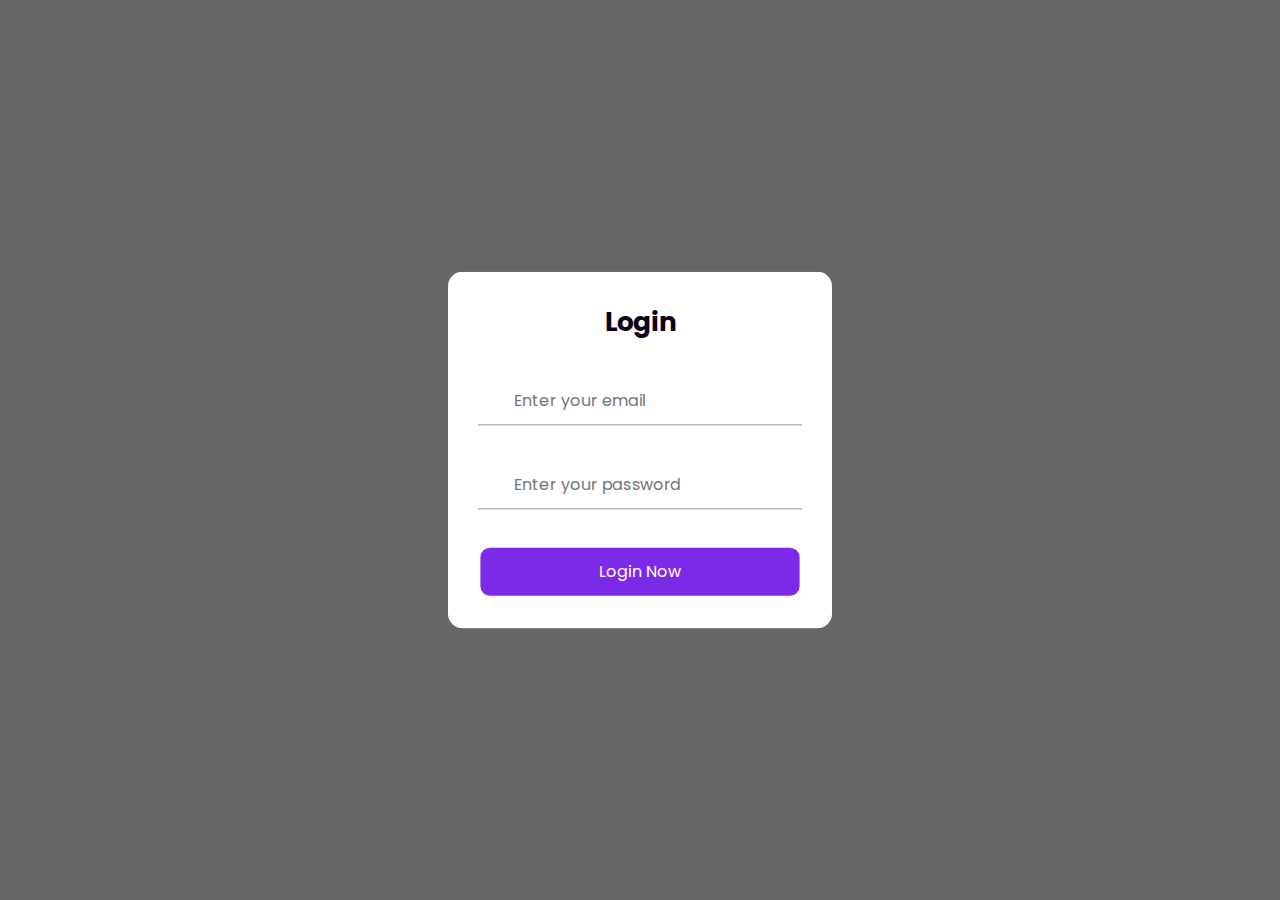
<file: index.html>
<!DOCTYPE html>
<!DOCTYPE html>
<html lang="en">
<head>
   <meta charset="UTF-8" />
   <meta http-equiv="X-UA-Compatible" content="IE=edge" />
   <meta name="viewport" content="width=device-width, initial-scale=1.0" />
   <title>Lili Land | Login</title>
   <link href="./assets/css/style.css" rel="stylesheet">
   <!-- Unicons -->
   <link rel="stylesheet" href="https://unicons.iconscout.com/release/v4.0.0/css/line.css" />
</head>
<body>
<!-- Home -->
<section class="home">
   <div class="form_container">
      <!-- Login From -->
      <div class="form login_form">
         <form action="/login" method="post" id="login-form">
            <h2>Login</h2>

            <div class="input_box">
               <input type="email" name="email" placeholder="Enter your email" required autocomplete="off"/>
            </div>
            <div class="input_box">
               <input type="password" name="password" placeholder="Enter your password" required autocomplete="off"/>
               <i class="uil uil-eye-slash pw_hide"></i>
            </div>

            <button class="button">Login Now</button>

         </form>
      </div>
   </div>
</section>

   <script src="./assets/js/script.js"></script>
</body>
</html>
</file>
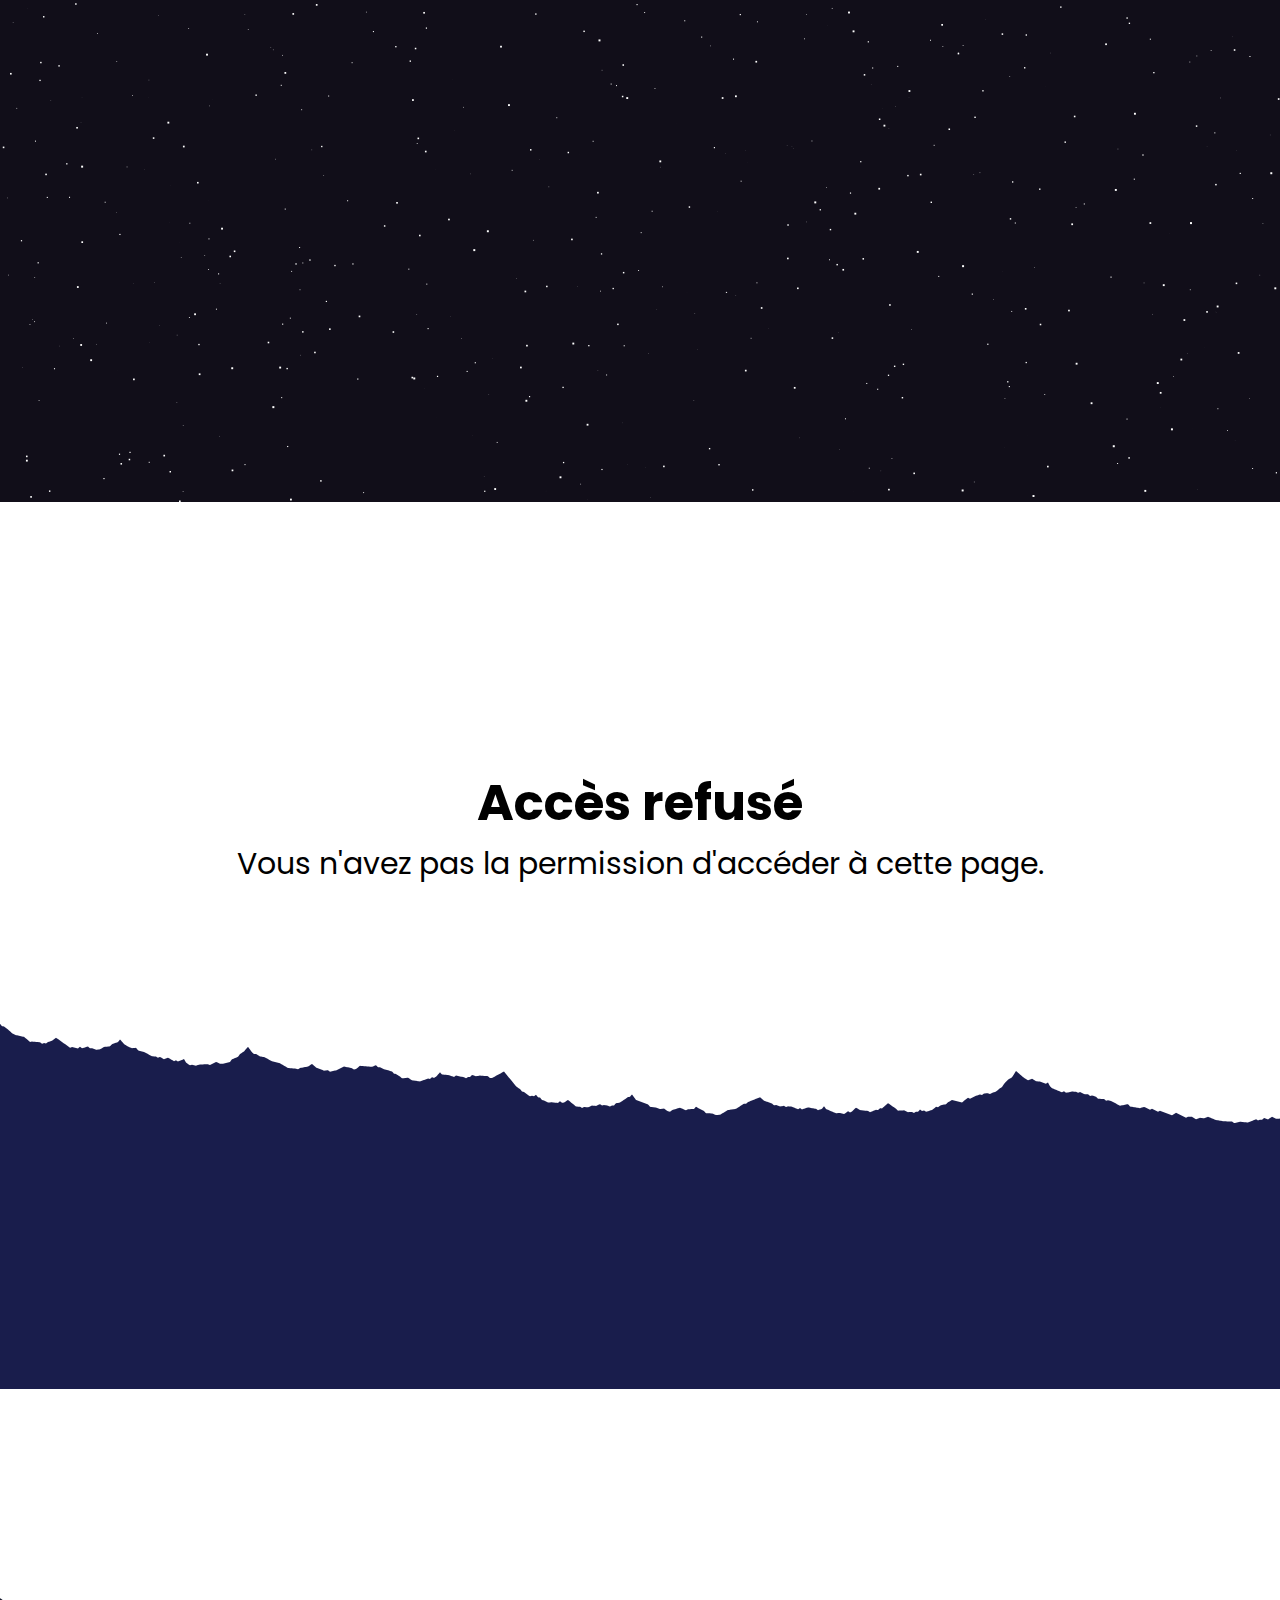
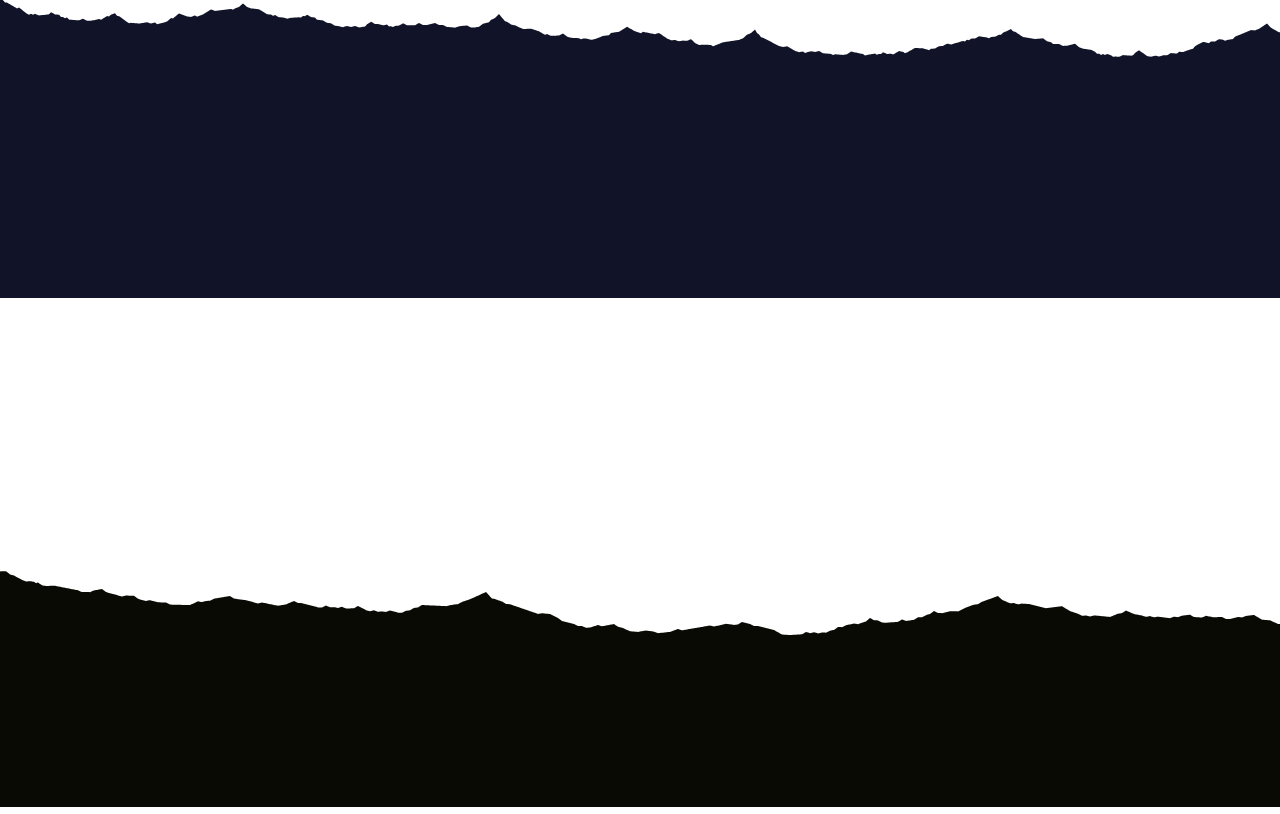
<file: access_denied.html>
<!DOCTYPE html>
<html lang="en">
   <head>
      <meta charset="UTF-8">
      <meta name="viewport" content="width=device-width, initial-scale=1.0">
      <title>Accès refusé</title>
      <link rel="stylesheet" href="./assets/css/style.css">
      <link rel="stylesheet" href="./assets/css/crudstyle.css">
      <script src="https://code.jquery.com/jquery-3.6.0.min.js"></script>
   </head>
   <body>
      <canvas id="bgCanvas"></canvas>
      <div style="vertical-align: middle;position: relative;text-align: center;margin-top: 20%;">
         <h1 style="font-size: 50px;">Accès refusé</h1>
         <p style="font-size: 30px;">Vous n'avez pas la permission d'accéder à cette page.</p>
      </div>
      <script src="assets/js/background_and_form.js"></script>
   </body>
</html>
</file>
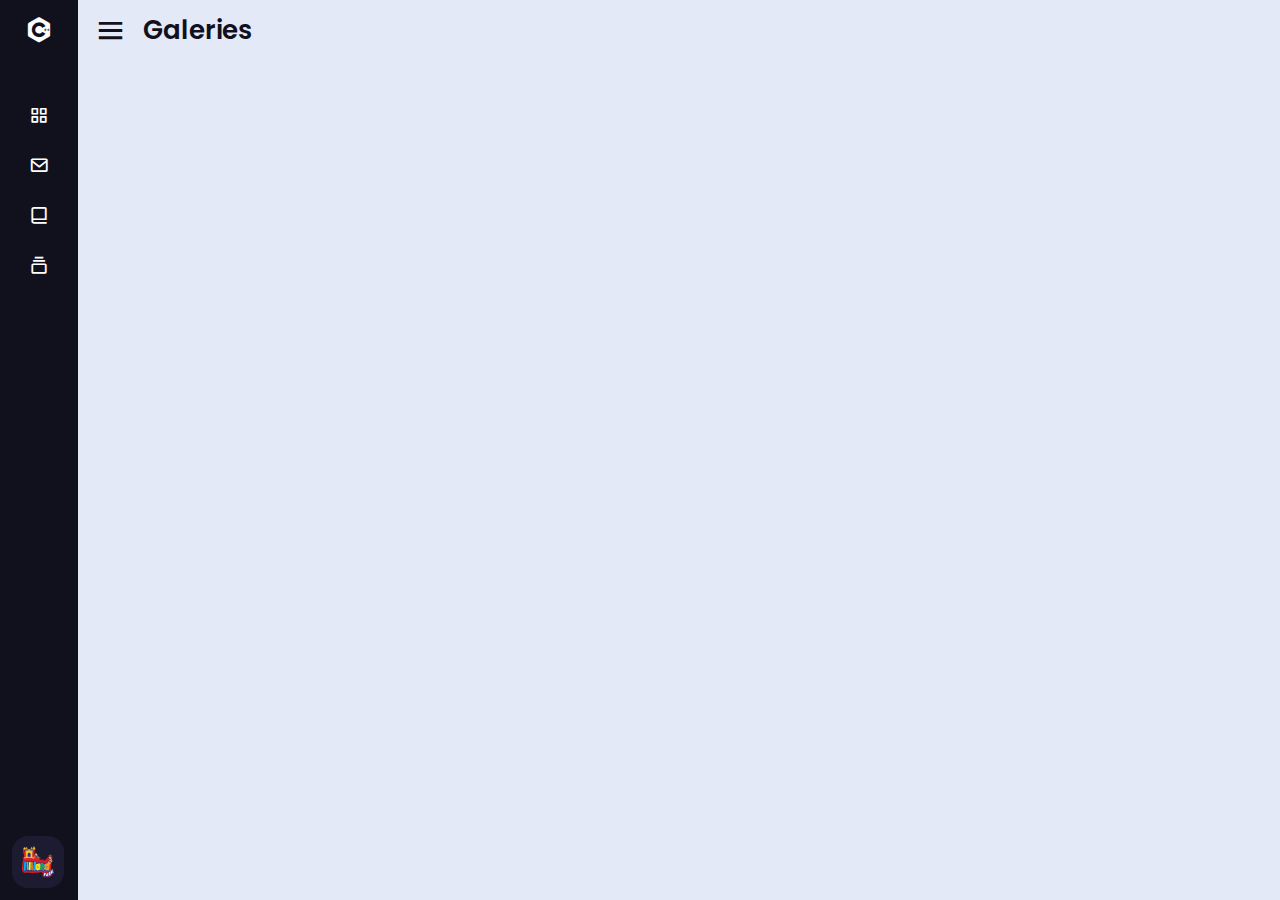
<file: galeries.html>
<html lang="en" dir="ltr">
<head>
   <meta charset="UTF-8">
   <title> Lili Land Admin | Galeries </title>
   <link rel="stylesheet" href="./assets/css/dashboard.css">
   <link rel="stylesheet" href="./assets/css/style.css">
   <script src="https://code.jquery.com/jquery-3.6.0.min.js"></script>
   <!-- Boxiocns CDN Link -->
   <link href='https://unpkg.com/boxicons@2.0.7/css/boxicons.min.css' rel='stylesheet'>
   <meta name="viewport" content="width=device-width, initial-scale=1.0">
</head>
<body>
<div class="sidebar close">
   <div class="logo-details">
      <i class='bx bxl-c-plus-plus'></i>
      <span class="logo_name">Lili Land</span>
   </div>
   <ul class="nav-links">
      <li>
         <div class="iocn-link">
            <a href="./home.html">
               <i class='bx bx-grid-alt' ></i>
               <span class="link_name">Dashboard</span>
            </a>
            <ul class="sub-menu blank">
               <li><a class="link_name" href="#">Dashboard</a></li>
            </ul>
         </div>
      </li>
      <li>
         <div class="iocn-link">
            <a href="./newsletter.html">
               <i class='bx bx-envelope' ></i>
               <span class="link_name">Newsletter</span>
            </a>
            <ul class="sub-menu blank">
               <li><a class="link_name" href="#">Newsletter</a></li>
            </ul>
         </div>
      </li>
      <li>
         <div class="iocn-link">
            <a href="posts.html">
               <i class='bx bx-book-alt' ></i>
               <span class="link_name">Posts</span>
            </a>
            <ul class="sub-menu blank">
               <li><a class="link_name" href="#">Posts</a></li>
            </ul>
         </div>
      </li>
      <li>
         <div class="iocn-link">
            <a href="./galeries.html">
               <i class='bx bx-collection' ></i>
               <span class="link_name">Galeries</span>
            </a>
            <ul class="sub-menu blank">
               <li><a class="link_name" href="#">Galeries</a></li>
            </ul>
         </div>
      </li>
      <li>
         <div class="profile-details">
            <div class="profile-content">
               <img src="/assets/img/copy_197618216.png" alt="profileImg">
            </div>
            <div class="name-job">
               <div class="profile_name">Sami Fourati</div>
               <div class="job">Lili Land</div>
            </div>
            <i class='bx bx-log-out' ><a id="logout" data-title="logout"></a></i>
         </div>
      </li>
   </ul>
</div>
<section class="home-section">
   <div class="home-content">
      <i class='bx bx-menu' ></i>
      <span class="text">Galeries</span>
   </div>
</section>
<script>
  let arrow = document.querySelectorAll(".arrow");
  for (var i = 0; i < arrow.length; i++) {
    arrow[i].addEventListener("click", (e)=>{
   let arrowParent = e.target.parentElement.parentElement;//selecting main parent of arrow
   arrowParent.classList.toggle("showMenu");
    });
  }
  let sidebar = document.querySelector(".sidebar");
  let sidebarBtn = document.querySelector(".bx-menu");
  console.log(sidebarBtn);
  sidebarBtn.addEventListener("click", ()=>{
    sidebar.classList.toggle("close");
  });
  </script>
</body>
</html>
<!--<!DOCTYPE html>-->
<!--<html lang="en">-->
<!--   <head>-->
<!--      <meta charset="UTF-8">-->
<!--      <meta http-equiv="X-UA-Compatible" content="IE=edge">-->
<!--      <meta name="viewport" content="width=device-width, initial-scale=1.0">-->
<!--      <link rel="stylesheet" href="./assets/css/dashboard.css">-->
<!--      <link rel="stylesheet" href="./assets/css/style.css">-->
<!--      <link rel="stylesheet" href="./assets/css/menustyle.css">-->
<!--      <script src="https://code.jquery.com/jquery-3.6.0.min.js"></script>-->
<!--      <title>Menu</title>-->
<!--   </head>-->
<!--   <body>-->
<!--      <canvas id="bgCanvas"></canvas>-->
<!--      <span class="bckg"></span>-->
<!--      <header class="header">-->
<!--         <br><br>-->
<!--         <h1>Dashboard</h1>-->
<!--         <nav>-->
<!--            <ul class="ul">-->
<!--               <li class="li">-->
<!--                  <a class="a" href="home.html" data-title="Profile">Profile</a>-->
<!--               </li>-->
<!--               <li class="li">-->
<!--                  <a class="a" href="posts.html" data-title="Crud">Crud</a>-->
<!--               </li>-->

<!--               <li class="li">-->
<!--                  <a class="a" href="./galeries.html" data-title="Menu">Menu</a>-->
<!--               </li>-->
<!--               <li class="li">-->
<!--                  <a class="a"  href="./newsletter.html" data-title="Newsletter">Newsletter</a>-->
<!--               </li>-->
<!--               <li class="li">-->
<!--                  <a class="a" href="#" id="logout" data-title="logout">Logout</a>-->
<!--               </li>-->
<!--            </ul>-->
<!--         </nav>-->
<!--      </header>-->
<!--      <main class="main">-->
<!--        <div class="title">-->
<!--            <h2 class="h2">Restaurant Name</h2>-->
<!--            <a class="a2" href="javascript:void(0);" id="namedisplay" method="get" action="/namedisplay"></a>             -->
<!--            <button id="cart-button">🛒 Voir le panier</button>-->
<!--        </div>-->
<!--        <div class="shopping-cart">-->
<!--            <h2>Panier</h2>-->
<!--            <div class="cart-items"></div>-->
<!--            <p>Total: <span id="total-price">0</span>DT</p>-->
<!--            <button id="checkout">Valider la commande</button>-->
<!--            <button id="close-cart">Fermer le panier</button>-->
<!--        </div>-->
<!--         <article class="larg">-->
<!--            <center>-->
<!--               <div id="add-menu-item-form" style="display:flex">-->
<!--                  <div class="form">-->
<!--                     <h1 id="error-message"></h1>-->
<!--                     <div class="tab-content">-->
<!--                        <h1>Ajouter un plat</h1>-->
<!--                     </div>-->
<!--                     <form id="addMenuItemForm">-->
<!--                        <div class="field-wrap">-->
<!--                           <label for="name">-->
<!--                           Nom du plat<span class="req">*</span>-->
<!--                           </label>-->
<!--                           <input type="text" name="name" id="name" required autocomplete="off" />-->
<!--                        </div>-->
<!--                        <div class="field-wrap">-->
<!--                           <label for="price">-->
<!--                           Prix<span class="req">*</span>-->
<!--                           </label>-->
<!--                           <input type="number" name="price" id="price" step="0.001" required autocomplete="off" />-->
<!--                        </div>-->
<!--                        <div class="field-wrap">-->
<!--                           <label for="description">-->
<!--                           Description<span class="req">*</span>-->
<!--                           </label>-->
<!--                           <input type="text" name="description" id="description" required autocomplete="off" />-->
<!--                        </div>-->
<!--                        <div class="field-wrap">-->
<!--                           <label for="image">-->
<!--                           </label>-->
<!--                           <input type="file" name="image"  id="image" required />-->
<!--                        </div>-->
<!--                        <button class="button button-block"/>Ajouter</button>-->
<!--                     </form>-->
<!--                  </div>-->
<!--               </div>-->
<!--               <div id="order-access" class="orders-container">-->
<!--                  <h2>Commandes en cours</h2>-->
<!--                  <ul class="orders-list" id="orders-in-progress">-->
<!--                      &lt;!&ndash; Les commandes en cours seront ajoutées ici via JavaScript &ndash;&gt;-->
<!--                  </ul>-->
<!--                  <h2>Commandes archivées</h2>-->
<!--                  <ul class="orders-list" id="orders-archived">-->
<!--                      &lt;!&ndash; Les commandes archivées seront ajoutées ici via JavaScript &ndash;&gt;-->
<!--                  </ul>-->
<!--              </div>-->
<!--               <section class="section bd-container" id="menu">-->
<!--                  <div class="menu__container bd-grid">-->
<!--                     <div id="menu-list">-->
<!--                        &lt;!&ndash; Les plats du menu seront affichés ici &ndash;&gt;-->
<!--                     </div>-->
<!--                     <br><br><br><br><br><br><br>-->
<!--                  </div>-->
<!--               </section>-->
<!--            </center>-->
<!--         </article>-->
<!--      </main>-->
<!--      <script src="assets/js/logout.js"></script>-->
<!--      <script src="assets/js/menu.js"></script>-->
<!--      <script src="assets/js/dashboard.js"></script>-->
<!--      <script src="assets/js/background_and_form.js"></script>-->
<!--   </body>-->
<!--</html>-->
</file>
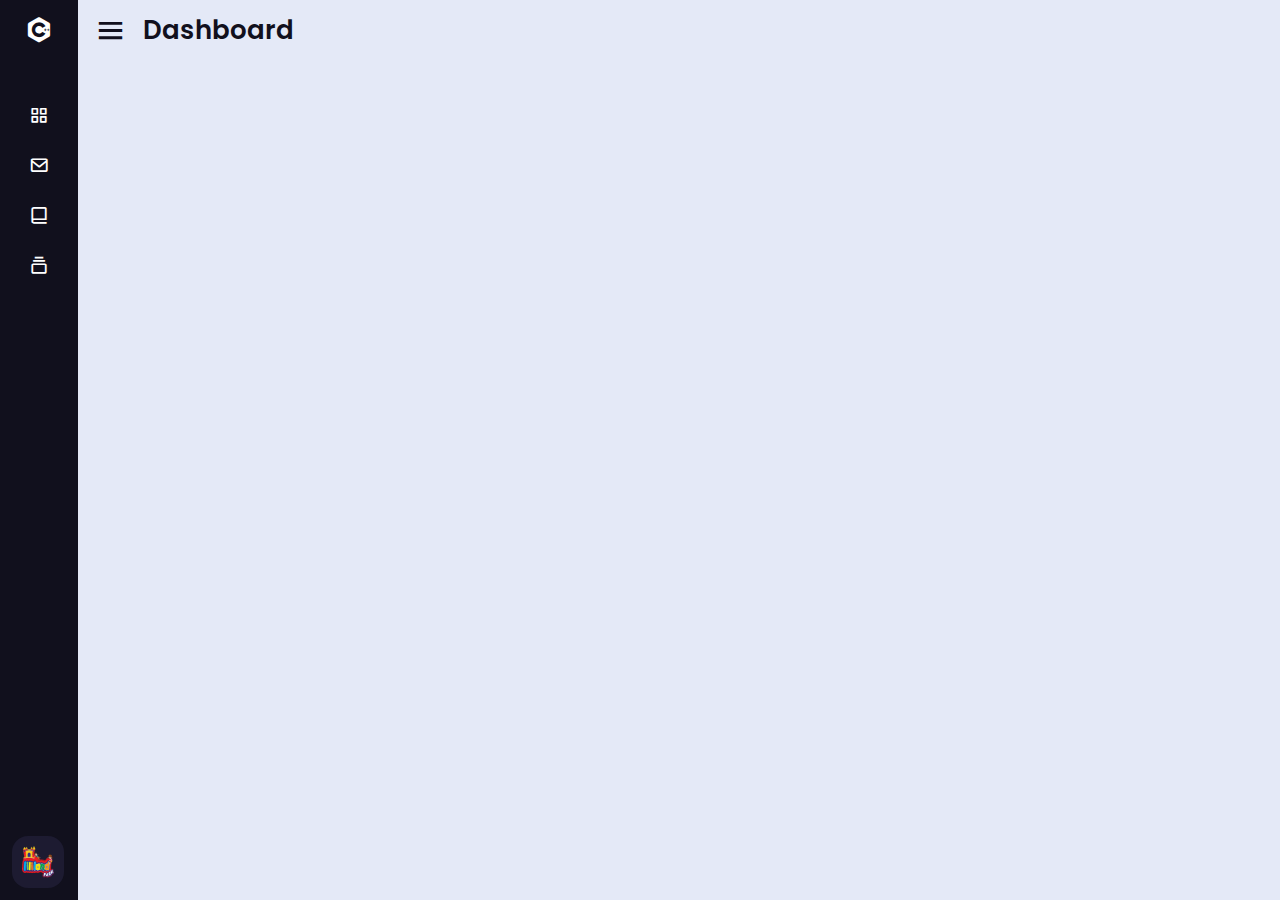
<file: home.html>
<html lang="en" dir="ltr">
<head>
    <meta charset="UTF-8">
    <title> Lili Land Admin | Home </title>
    <link rel="stylesheet" href="./assets/css/dashboard.css">
    <link rel="stylesheet" href="./assets/css/style.css">
    <script src="https://code.jquery.com/jquery-3.6.0.min.js"></script>
    <!-- Boxiocns CDN Link -->
    <link href='https://unpkg.com/boxicons@2.0.7/css/boxicons.min.css' rel='stylesheet'>
    <meta name="viewport" content="width=device-width, initial-scale=1.0">
</head>
<body>
<div class="sidebar close">
    <div class="logo-details">
        <i class='bx bxl-c-plus-plus'></i>
        <span class="logo_name">Lili Land</span>
    </div>
    <ul class="nav-links">
        <li>
            <div class="iocn-link">
                <a href="./home.html">
                    <i class='bx bx-grid-alt' ></i>
                    <span class="link_name">Dashboard</span>
                </a>
                <ul class="sub-menu blank">
                    <li><a class="link_name" href="#">Dashboard</a></li>
                </ul>
            </div>
        </li>
        <li>
            <div class="iocn-link">
                <a href="./newsletter.html">
                    <i class='bx bx-envelope' ></i>
                    <span class="link_name">Newsletter</span>
                </a>
                <ul class="sub-menu blank">
                    <li><a class="link_name" href="#">Newsletter</a></li>
                </ul>
            </div>
        </li>
        <li>
            <div class="iocn-link">
                <a href="posts.html">
                    <i class='bx bx-book-alt' ></i>
                    <span class="link_name">Posts</span>
                </a>
                <ul class="sub-menu blank">
                    <li><a class="link_name" href="#">Posts</a></li>
                </ul>
            </div>
        </li>
        <li>
            <div class="iocn-link">
                <a href="./galeries.html">
                    <i class='bx bx-collection' ></i>
                    <span class="link_name">Galeries</span>
                </a>
                <ul class="sub-menu blank">
                    <li><a class="link_name" href="#">Galeries</a></li>
                </ul>
            </div>
        </li>
        <li>
            <div class="profile-details">
                <div class="profile-content">
                    <img src="/assets/img/copy_197618216.png" alt="profileImg">
                </div>
                <div class="name-job">
                    <div class="profile_name">Sami Fourati</div>
                    <div class="job">Lili Land</div>
                </div>
                <i class='bx bx-log-out' ><a id="logout" data-title="logout"></a></i>
            </div>
        </li>
    </ul>
</div>
<section class="home-section">
    <div class="home-content">
        <i class='bx bx-menu' ></i>
        <span class="text">Dashboard</span>
    </div>
</section>
<script>
  let arrow = document.querySelectorAll(".arrow");
  for (var i = 0; i < arrow.length; i++) {
    arrow[i].addEventListener("click", (e)=>{
   let arrowParent = e.target.parentElement.parentElement;//selecting main parent of arrow
   arrowParent.classList.toggle("showMenu");
    });
  }
  let sidebar = document.querySelector(".sidebar");
  let sidebarBtn = document.querySelector(".bx-menu");
  console.log(sidebarBtn);
  sidebarBtn.addEventListener("click", ()=>{
    sidebar.classList.toggle("close");
  });
  </script>
</body>
</html>
<!--<!DOCTYPE html>-->
<!--<html lang="en">-->
<!--   <head>-->
<!--      <meta charset="UTF-8">-->
<!--      <meta http-equiv="X-UA-Compatible" content="IE=edge">-->
<!--      <meta name="viewport" content="width=device-width, initial-scale=1.0">-->
<!--      <link rel="stylesheet" href="./assets/css/dashboard.css">-->
<!--      <link rel="stylesheet" href="./assets/css/style.css">-->
<!--      <script src="https://code.jquery.com/jquery-3.6.0.min.js"></script>-->
<!--      <title>Profile</title>-->
<!--   </head>-->
<!--   <body>-->
<!--      <canvas id="bgCanvas"></canvas>-->
<!--      <span class="bckg"></span>-->
<!--      <header class="header">-->
<!--         <br><br>-->
<!--         <h1>Dashboard</h1>-->
<!--         <nav>-->
<!--            <ul class="ul">-->
<!--               <li class="li">-->
<!--                  <a class="a" href="./home.html" data-title="Profile">Profile</a>-->
<!--               </li>-->
<!--               <li class="li">-->
<!--                  <a class="a" href="posts.html" data-title="Crud">Crud</a>-->
<!--               </li>-->
<!--               <li class="li">-->
<!--                  <a class="a" href="galeries.html" data-title="Menu">Menu</a>-->
<!--               </li>-->
<!--               <li class="li">-->
<!--                  <a class="a" href="./newsletter.html" data-title="Newsletter">Newsletter</a>-->
<!--               </li>-->
<!--               <li class="li">-->
<!--                  <a class="a" href="#" id="logout" data-title="logout">Logout</a>-->
<!--               </li>-->
<!--            </ul>-->
<!--         </nav>-->
<!--      </header>-->
<!--      <main class="main">-->
<!--         <div class="title">-->
<!--            <h2 class="h2">Restaurant Name</h2>-->
<!--            <a class="a2" href="javascript:void(0);" id="namedisplay" method="get" action="/namedisplay"></a>-->
<!--         </div>-->
<!--         <article class="larg">-->
<!--            <div class="form">-->
<!--               <h1 id="error-message"></h1>-->
<!--               <div class="tab-content">-->
<!--                  <h1>Edit Profile</h1>-->
<!--               </div>-->
<!--               <form id="profile-form" action="/profile" method="get">-->
<!--                  <div class="top-row">-->
<!--                     <div class="field-wrap">-->
<!--                        <p>-->
<!--                           First Name<span class="req">*</span>-->
<!--                        </p>-->
<!--                        <input type="text" name="first_name" id="profile_first_name" required autocomplete="off" />-->
<!--                     </div>-->
<!--                     <div class="field-wrap">-->
<!--                        <p>-->
<!--                           Last Name<span class="req">*</span>-->
<!--                        </p>-->
<!--                        <input type="text" name="last_name" id="profile_last_name" required autocomplete="off"/>-->
<!--                     </div>-->
<!--                  </div>-->
<!--                  <div class="field-wrap">-->
<!--                     <p>-->
<!--                        Email Address<span class="req">*</span>-->
<!--                     </p>-->
<!--                     <input type="email" name="email" id="profile_email" required autocomplete="off"/>-->
<!--                  </div>-->
<!--                  <div class="field-wrap">-->
<!--                     <p>-->
<!--                        Old Password<span class="req">*</span>-->
<!--                        <button type="button" id="toggle-old-password" style="color: white;background-color: transparent;border: 0%;">Show</button>-->
<!--                     </p>-->
<!--                     <input type="password" name="old_password" id="profile_old_password" required autocomplete="off"/>-->
<!--                  </div>-->
<!--                  <div class="field-wrap">-->
<!--                     <p>-->
<!--                        New Password<span class="req">*</span>-->
<!--                        <button type="button" id="toggle-new-password" style="color: white;background-color: transparent;border: 0%;">Show</button>-->
<!--                     </p>-->
<!--                     <input type="password" name="new_password" id="profile_new_password" required autocomplete="off"/>-->
<!--                  </div>-->
<!--                  <button type="button" id="edit-profile-btn" class="button button-block">Edit Profile</button>-->
<!--                  <button type="submit" id="submit-changes-btn" class="button button-block" name="inscription_button" style="display:none">Submit Changes</button>    -->
<!--               </form>-->
<!--            </div>-->
<!--         </article>-->
<!--      </main>-->
<!--      <script src="assets/js/logout.js"></script>-->
<!--      <script src="assets/js/profile.js"></script>-->
<!--      <script src="assets/js/dashboard.js"></script>-->
<!--      <script src="assets/js/background_and_form.js"></script>-->
<!--   </body>-->
<!--</html>-->
</file>
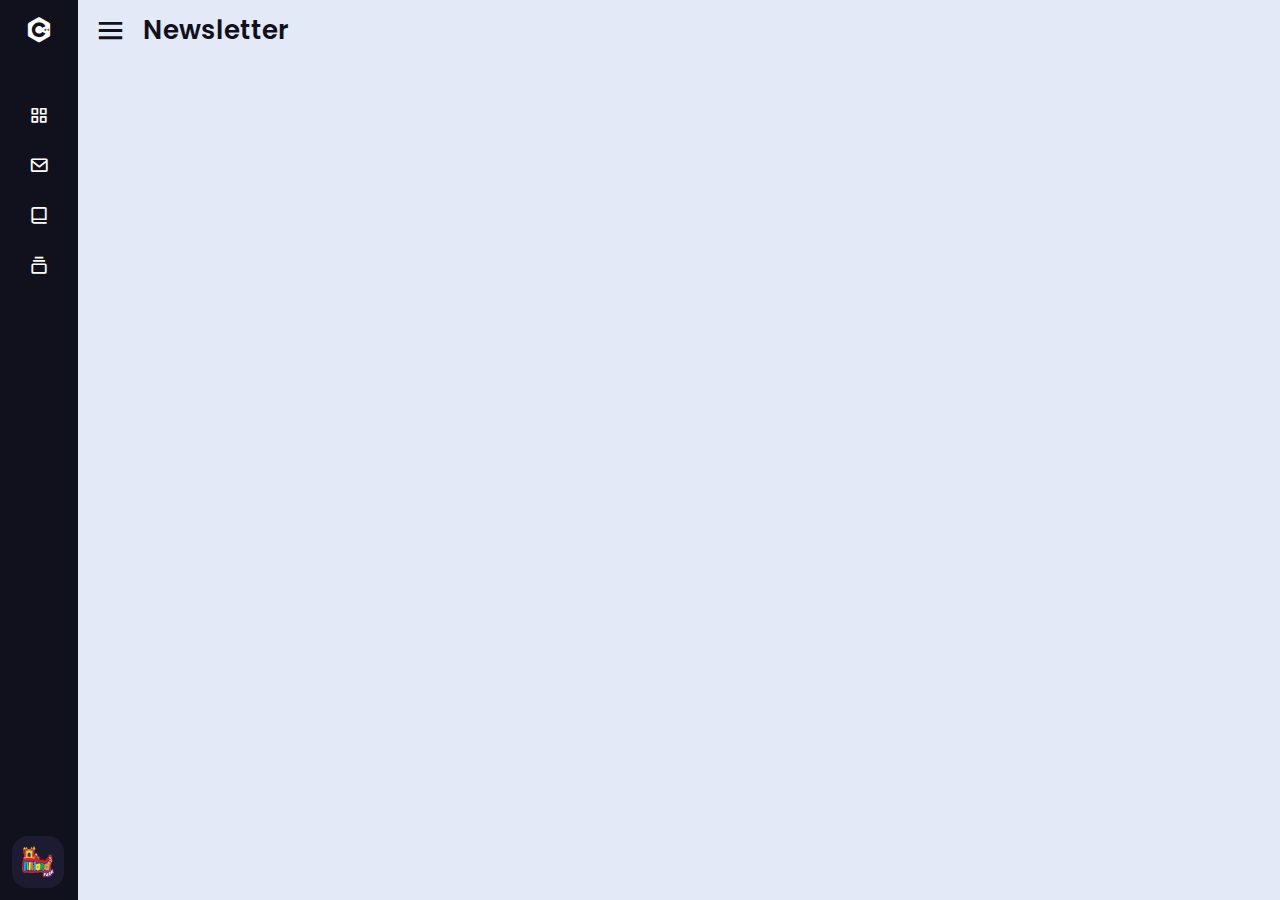
<file: newsletter.html>
<html lang="en" dir="ltr">
<head>
    <meta charset="UTF-8">
    <title> Lili Land Admin | Newsletter </title>
    <link rel="stylesheet" href="./assets/css/dashboard.css">
    <link rel="stylesheet" href="./assets/css/style.css">
    <script src="https://code.jquery.com/jquery-3.6.0.min.js"></script>
    <!-- Boxiocns CDN Link -->
    <link href='https://unpkg.com/boxicons@2.0.7/css/boxicons.min.css' rel='stylesheet'>
    <meta name="viewport" content="width=device-width, initial-scale=1.0">
</head>
<body>
<div class="sidebar close">
    <div class="logo-details">
        <i class='bx bxl-c-plus-plus'></i>
        <span class="logo_name">Lili Land</span>
    </div>
    <ul class="nav-links">
        <li>
            <div class="iocn-link">
                <a href="./home.html">
                    <i class='bx bx-grid-alt' ></i>
                    <span class="link_name">Dashboard</span>
                </a>
                <ul class="sub-menu blank">
                    <li><a class="link_name" href="#">Dashboard</a></li>
                </ul>
            </div>
        </li>
        <li>
            <div class="iocn-link">
                <a href="./newsletter.html">
                    <i class='bx bx-envelope' ></i>
                    <span class="link_name">Newsletter</span>
                </a>
                <ul class="sub-menu blank">
                    <li><a class="link_name" href="#">Newsletter</a></li>
                </ul>
            </div>
        </li>
        <li>
            <div class="iocn-link">
                <a href="posts.html">
                    <i class='bx bx-book-alt' ></i>
                    <span class="link_name">Posts</span>
                </a>
                <ul class="sub-menu blank">
                    <li><a class="link_name" href="#">Posts</a></li>
                </ul>
            </div>
        </li>
        <li>
            <div class="iocn-link">
                <a href="./galeries.html">
                    <i class='bx bx-collection' ></i>
                    <span class="link_name">Galeries</span>
                </a>
                <ul class="sub-menu blank">
                    <li><a class="link_name" href="#">Galeries</a></li>
                </ul>
            </div>
        </li>
        <li>
            <div class="profile-details">
                <div class="profile-content">
                    <img src="/assets/img/copy_197618216.png" alt="profileImg">
                </div>
                <div class="name-job">
                    <div class="profile_name">Sami Fourati</div>
                    <div class="job">Lili Land</div>
                </div>
                <i class='bx bx-log-out' ><a id="logout" data-title="logout"></a></i>
            </div>
        </li>
    </ul>
</div>
<section class="home-section">
    <div class="home-content">
        <i class='bx bx-menu' ></i>
        <span class="text">Newsletter</span>
    </div>
</section>
<script>
  let arrow = document.querySelectorAll(".arrow");
  for (var i = 0; i < arrow.length; i++) {
    arrow[i].addEventListener("click", (e)=>{
   let arrowParent = e.target.parentElement.parentElement;//selecting main parent of arrow
   arrowParent.classList.toggle("showMenu");
    });
  }
  let sidebar = document.querySelector(".sidebar");
  let sidebarBtn = document.querySelector(".bx-menu");
  console.log(sidebarBtn);
  sidebarBtn.addEventListener("click", ()=>{
    sidebar.classList.toggle("close");
  });
  </script>
</body>
</html>
<!--<!DOCTYPE html>-->
<!--<html lang="en">-->
<!--<head>-->
<!--    <meta charset="UTF-8">-->
<!--    <meta name="viewport" content="width=device-width, initial-scale=1.0">-->
<!--    <title>Newsletter</title>-->
<!--    <link rel="stylesheet" href="./assets/css/newsletter.css">-->
<!--    <link rel="stylesheet" href="./assets/css/dashboard.css">-->
<!--    <link rel="stylesheet" href="./assets/css/style.css">-->
<!--    <script src="https://code.jquery.com/jquery-3.6.0.min.js"></script>-->
<!--</head>-->
<!--<body>-->
<!--    <canvas id="bgCanvas"></canvas>-->
<!--      <span class="bckg"></span>-->
<!--      <header class="header">-->
<!--         <br><br>-->
<!--         <h1>Dashboard</h1>-->
<!--         <nav>-->
<!--            <ul class="ul">-->
<!--               <li class="li">-->
<!--                  <a class="a" href="home.html" data-title="Profile">Profile</a>-->
<!--               </li>-->
<!--               <li class="li">-->
<!--                  <a class="a" href="posts.html" data-title="Crud">Crud</a>-->
<!--               </li>-->
<!--               <li class="li">-->
<!--                  <a class="a" href="galeries.html" data-title="Menu">Menu</a>-->
<!--               </li>-->
<!--               <li class="li">-->
<!--                  <a class="a"  href="./newsletter.html" data-title="Newsletter">Newsletter</a>-->
<!--               </li>-->
<!--               <li class="li">-->
<!--                  <a class="a" href="#" id="logout" data-title="logout">Logout</a>-->
<!--               </li>-->
<!--            </ul>-->
<!--         </nav>-->
<!--      </header>-->
<!--      <main class="main">-->
<!--        <div class="title">-->
<!--            <h2 class="h2">Restaurant Name</h2>-->
<!--            <a class="a2" href="javascript:void(0);" id="namedisplay" method="get" action="/namedisplay"></a>             -->
<!--        </div>-->
<!--         <article class="larg">-->
<!--            <center>-->
<!--               <div class="form">-->
<!--                  <h1 id="error-message"></h1>-->
<!--                  <div class="tab-content">-->
<!--                     <h1>Newsletter</h1>-->
<!--                  </div>-->
<!--               <div class="field-wrap">-->
<!--                     <label for="email-title">Titre du mail</label>-->
<!--                     <input type="text" id="email-title" name="email-title" />-->
<!--               </div>-->
<!--                <div class="toolbar field-wrap">-->
<!--                    <button id="bold" class=" button-block">Gras</button>-->
<!--                    <button id="underline" class=" button-block">Souligner</button>-->
<!--                    <select id="fontsize">-->
<!--                        <option value="12">12</option>-->
<!--                        <option value="14">14</option>-->
<!--                        <option value="18">18</option>-->
<!--                        <option value="24">24</option>-->
<!--                        <option value="36">36</option>-->
<!--                    </select>-->
<!--                </div>-->
<!--                <div id="editor" class="field-wrap" contenteditable="true"></div>-->
<!--                <button id="send" class="button button-block">Envoyer la newsletter</button>-->
<!--                </div>-->
<!--            </center>-->
<!--         </article>-->
<!--      </main>-->
<!--      <script src="assets/js/logout.js"></script>-->
<!--      <script src="./assets/js/background_and_form.js"></script>-->
<!--      <script src="./assets/js/newsletter.js"></script>-->
<!--</body>-->
<!--</html>-->
</file>
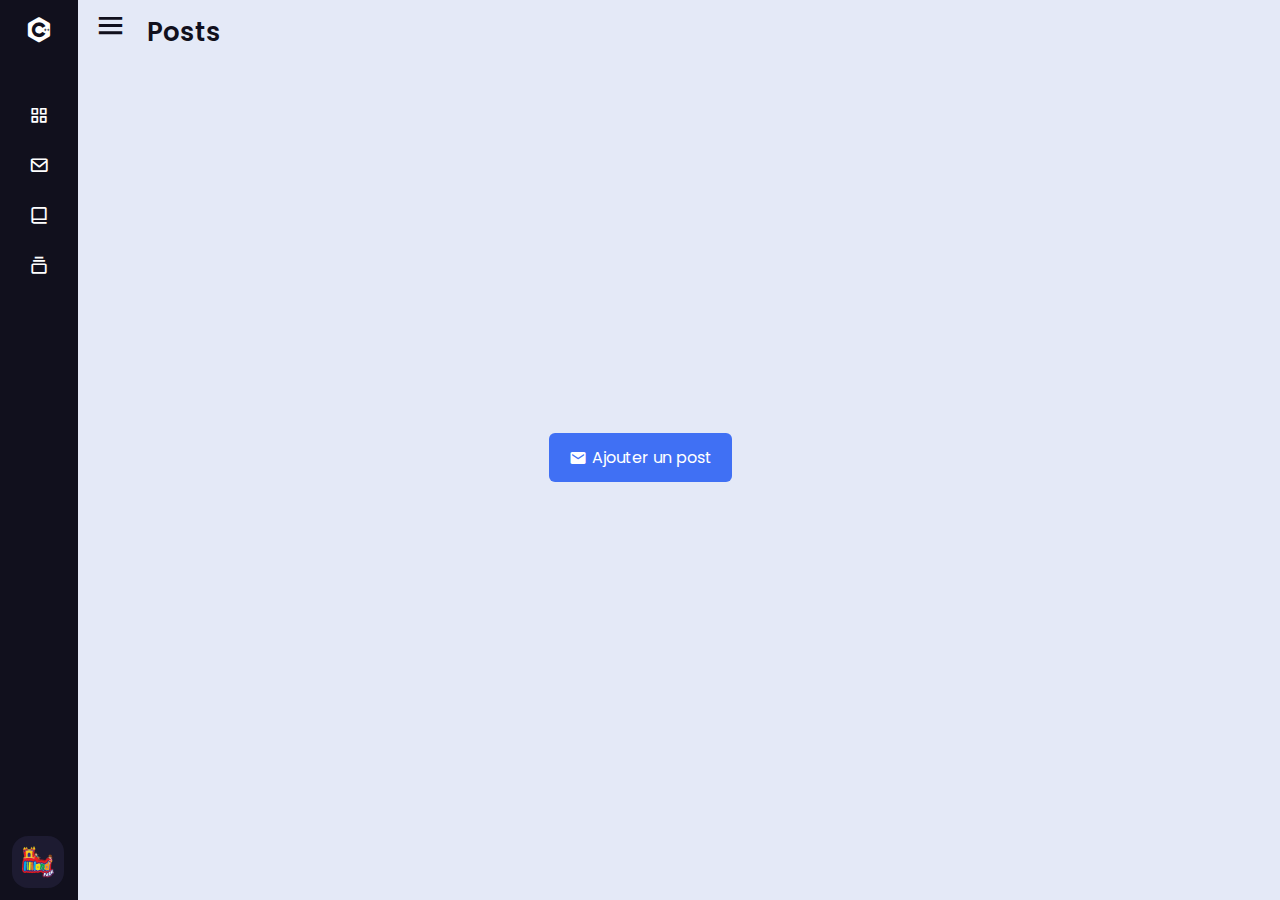
<file: posts.html>
<html lang="en" dir="ltr">
<head>
   <meta charset="UTF-8">
   <title>Lili Land Admin | Posts</title>
   <link rel="stylesheet" href="./assets/css/dashboard.css">
   <link rel="stylesheet" href="./assets/css/posts.css">
   <link rel="stylesheet" href="./assets/css/style.css">
   <script src="https://code.jquery.com/jquery-3.6.0.min.js"></script>
   <!-- Boxiocns CDN Link -->
   <link href='https://unpkg.com/boxicons@2.0.7/css/boxicons.min.css' rel='stylesheet'>
   <meta name="viewport" content="width=device-width, initial-scale=1.0">
</head>
<body>
<div class="sidebar close">
   <div class="logo-details">
      <i class='bx bxl-c-plus-plus'></i>
      <span class="logo_name">Lili Land</span>
   </div>
   <ul class="nav-links">
      <li>
         <div class="iocn-link">
            <a href="./home.html">
               <i class='bx bx-grid-alt' ></i>
               <span class="link_name">Dashboard</span>
            </a>
            <ul class="sub-menu blank">
               <li><a class="link_name" href="#">Dashboard</a></li>
            </ul>
         </div>
      </li>
      <li>
         <div class="iocn-link">
            <a href="./newsletter.html">
               <i class='bx bx-envelope' ></i>
               <span class="link_name">Newsletter</span>
            </a>
            <ul class="sub-menu blank">
               <li><a class="link_name" href="#">Newsletter</a></li>
            </ul>
         </div>
      </li>
      <li>
         <div class="iocn-link">
            <a href="posts.html">
               <i class='bx bx-book-alt' ></i>
               <span class="link_name">Posts</span>
            </a>
            <ul class="sub-menu blank">
               <li><a class="link_name" href="#">Posts</a></li>
            </ul>
         </div>
      </li>
      <li>
         <div class="iocn-link">
            <a href="./galeries.html">
               <i class='bx bx-collection' ></i>
               <span class="link_name">Galeries</span>
            </a>
            <ul class="sub-menu blank">
               <li><a class="link_name" href="#">Galeries</a></li>
            </ul>
         </div>
      </li>
      <li>
         <div class="profile-details">
            <div class="profile-content">
               <img src="/assets/img/copy_197618216.png" alt="profileImg">
            </div>
            <div class="name-job">
               <div class="profile_name">Sami Fourati</div>
               <div class="job">Lili Land</div>
            </div>
            <i class='bx bx-log-out' ><a id="logout" data-title="logout"></a></i>
         </div>
      </li>
   </ul>
</div>
<section class="home-section">
   <div class="home-content">
      <a onclick="dashboard-effect()">
         <i class='bx bx-menu'></i>
         <span class="text">Posts</span>
      </a>
      <section class="posts">
         <div class="button-post">
            <i class='bx bxs-envelope'></i>
            <button onclick="hireBtn()" >Ajouter un post</button>
         </div>
         <div class="posts-popup-outer">
            <div class="posts-popup-box">
               <i class='bx bx-x posts-close' onclick="closeSection()"></i>
               <div class="posts-profile-text">
                  <div class="text">
                     <span class="posts-name">Sami Fourati</span>
                     <span class="posts-profession">Lili Land</span>
                  </div>
               </div>
               <input type="text" placeholder="Titre">
               <textarea placeholder="Enter your message"></textarea>
               <input type="file" accept="image/*">
               <div class="posts-button">
                  <button class="posts-cancel" onclick="closeSection()">Cancel</button>
                  <button class="posts-send">Send</button>
               </div>
            </div>
         </div>
      </section>
   </div>
</section>
<!--<script src="assets/js/posts.js"></script>-->
<script src="assets/js/logout.js"></script>
<script>
  const section = document.querySelector("section.posts");
  const textArea = document.querySelector("textarea");
  let sidebar = document.querySelector(".sidebar");



  function hireBtn() {
      section.classList.add("active");
  }

  function closeSection() {
      section.classList.remove("active");
      textArea.value = "";
  }

  let arrow = document.querySelectorAll(".arrow");
  for (var i = 0; i < arrow.length; i++) {
    arrow[i].addEventListener("click", (e)=>{
   let arrowParent = e.target.parentElement.parentElement;//selecting main parent of arrow
   arrowParent.classList.toggle("showMenu");
    });
  }
  function dashboard-effect() {
       sidebar.classList.toggle("close");
  }
   //let menuIcon = document.querySelector(".home-content i.bx-menu");
   //console.log(menuIcon);
   //menuIcon.addEventListener("click", ()=>{
   //});
</script>
</body>
</html>
</file>
<file: assets/css/style.css>
/* Import Google font - Poppins */
@import url("https://fonts.googleapis.com/css2?family=Poppins:wght@200;300;400;500;600;700&display=swap");
* {
  margin: 0;
  padding: 0;
  box-sizing: border-box;
  font-family: "Poppins", sans-serif;
}
a {
  text-decoration: none;
}
.button {
  padding: 6px 24px;
  border: 2px solid #fff;
  background: transparent;
  border-radius: 6px;
  cursor: pointer;
}
.button:active {
  transform: scale(0.98);
}

/* Home */
.home {
  position: relative;
  height: 100vh;
  width: 100%;
  background-image: url("https://w.wallhaven.cc/full/zy/wallhaven-zygeko.jpg");
  background-size: cover;
  background-position: center;
  pointer-events: auto;
}
.home::before {
  content: "";
  position: absolute;
  height: 100%;
  width: 100%;
  background-color: rgba(0, 0, 0, 0.6);
  z-index: 100;
  transition: all 0.5s ease-out;
}
.home.show::before {
  opacity: 1;
  pointer-events: auto;
}
/* From */
.form_container {
  position: fixed;
  max-width: 320px;
  width: 100%;
  top: 50%;
  left: 50%;
  transform: translate(-50%, -50%) scale(1.2);
  z-index: 101;
  background: #fff;
  padding: 25px;
  border-radius: 12px;
  box-shadow: rgba(0, 0, 0, 0.1);
  transition: all 0.4s ease-out;
  pointer-events: auto;

}
.home.show .form_container {
  opacity: 1;
  pointer-events: auto;
  transform: translate(-50%, -50%) scale(1);
}

.form_container h2 {
  font-size: 22px;
  color: #0b0217;
  text-align: center;
}
.input_box {
  position: relative;
  margin-top: 30px;
  width: 100%;
  height: 40px;
}
.input_box input {
  height: 100%;
  width: 100%;
  border: none;
  outline: none;
  padding: 0 30px;
  color: #333;
  transition: all 0.2s ease;
  border-bottom: 1.5px solid #aaaaaa;
}

.input_box i {
  position: absolute;
  top: 50%;
  transform: translateY(-50%);
  font-size: 20px;
  color: #707070;
}


.form_container .button {
  background: #7d2ae8;
  color: #fff;
  margin-top: 30px;
  width: 100%;
  padding: 10px 0;
  border-radius: 10px;
}
</file>
<file: assets/css/crudstyle.css>
/* Style pour centrer le texte dans les cellules du tableau */
#userTable th,
#userTable td {
	text-align: center;
	vertical-align: middle;
}

/* Styles pour rendre le tableau responsive */
#userTable {
	width: 100%;
	max-width: 100%;
	overflow-x: auto;
	display: inline-block;
	white-space: nowrap;
}

/* Styles pour les lignes et les colonnes */
#userTable th,
#userTable td {
	border: 1px solid #ccc;
	padding: 8px 16px;
}

/* Style pour le bouton "Edit" */
button.edit {
	background-color: transparent;
	border: none;
	font-size: 36px;
	color: coral;
	cursor: pointer;
}

/* Style pour le bouton "Delete" */
button.delete {
	background-color: transparent;
	border: none;
	font-size: 36px;
	color: crimson;
	cursor: pointer;
}

/* Style pour rendre le fond du tableau transparent */
#userTable {
	background-color: transparent;
}
</file>
<file: assets/css/dashboard.css>
/* Google Fonts Import Link */
@import url('https://fonts.googleapis.com/css2?family=Poppins:wght@300;400;500;600;700&display=swap');
*{
  margin: 0;
  padding: 0;
  box-sizing: border-box;
  font-family: 'Poppins', sans-serif;
}
.sidebar{
  position: fixed;
  top: 0;
  left: 0;
  height: 100%;
  width: 260px;
  background: #11101d;
  z-index: 100;
  transition: all 0.5s ease;
}
.sidebar.close{
  width: 78px;
}
.sidebar .logo-details{
  height: 60px;
  width: 100%;
  display: flex;
  align-items: center;
}
.sidebar .logo-details i{
  font-size: 30px;
  color: #fff;
  height: 50px;
  min-width: 78px;
  text-align: center;
  line-height: 50px;
}
.sidebar .logo-details .logo_name{
  font-size: 22px;
  color: #fff;
  font-weight: 600;
  transition: 0.3s ease;
  transition-delay: 0.1s;
}
.sidebar.close .logo-details .logo_name{
  transition-delay: 0s;
  opacity: 0;
  pointer-events: none;
}
.sidebar .nav-links{
  height: 100%;
  padding: 30px 0 150px 0;
  overflow: auto;
}
.sidebar.close .nav-links{
  overflow: visible;
}
.sidebar .nav-links::-webkit-scrollbar{
  display: none;
}
.sidebar .nav-links li{
  position: relative;
  list-style: none;
  transition: all 0.4s ease;
}
.sidebar .nav-links li:hover{
  background: #1d1b31;
}
.sidebar .nav-links li .iocn-link{
  display: flex;
  align-items: center;
  justify-content: space-between;
}
.sidebar.close .nav-links li .iocn-link{
  display: block
}
.sidebar .nav-links li i{
  height: 50px;
  min-width: 78px;
  text-align: center;
  line-height: 50px;
  color: #fff;
  font-size: 20px;
  cursor: pointer;
  transition: all 0.3s ease;
}
.sidebar .nav-links li.showMenu i.arrow{
  transform: rotate(-180deg);
}
.sidebar.close .nav-links i.arrow{
  display: none;
}
.sidebar .nav-links li a{
  display: flex;
  align-items: center;
  text-decoration: none;
}
.sidebar .nav-links li a .link_name{
  font-size: 18px;
  font-weight: 400;
  color: #fff;
  transition: all 0.4s ease;
}
.sidebar.close .nav-links li a .link_name{
  opacity: 0;
  pointer-events: none;
}
.sidebar .nav-links li .sub-menu{
  padding: 6px 6px 14px 80px;
  margin-top: -10px;
  background: #1d1b31;
  display: none;
}
.sidebar .nav-links li.showMenu .sub-menu{
  display: block;
}
.sidebar .nav-links li .sub-menu a{
  color: #fff;
  font-size: 15px;
  padding: 5px 0;
  white-space: nowrap;
  opacity: 0.6;
  transition: all 0.3s ease;
}
.sidebar .nav-links li .sub-menu a:hover{
  opacity: 1;
}
.sidebar.close .nav-links li .sub-menu{
  position: absolute;
  left: 100%;
  top: -10px;
  margin-top: 0;
  padding: 10px 20px;
  border-radius: 0 6px 6px 0;
  opacity: 0;
  display: block;
  pointer-events: none;
  transition: 0s;
}
.sidebar.close .nav-links li:hover .sub-menu{
  top: 0;
  opacity: 1;
  pointer-events: auto;
  transition: all 0.4s ease;
}
.sidebar .nav-links li .sub-menu .link_name{
  display: none;
}
.sidebar.close .nav-links li .sub-menu .link_name{
  font-size: 18px;
  opacity: 1;
  display: block;
}
.sidebar .nav-links li .sub-menu.blank{
  opacity: 1;
  pointer-events: auto;
  padding: 3px 20px 6px 16px;
  opacity: 0;
  pointer-events: none;
}
.sidebar .nav-links li:hover .sub-menu.blank{
  top: 50%;
  transform: translateY(-50%);
}
.sidebar .profile-details{
  position: fixed;
  bottom: 0;
  width: 260px;
  display: flex;
  align-items: center;
  justify-content: space-between;
  background: #1d1b31;
  padding: 12px 0;
  transition: all 0.5s ease;
}
.sidebar.close .profile-details{
  background: none;
}
.sidebar.close .profile-details{
  width: 78px;
}
.sidebar .profile-details .profile-content{
  display: flex;
  align-items: center;
}
.sidebar .profile-details img{
  height: 52px;
  width: 52px;
  object-fit: cover;
  border-radius: 16px;
  margin: 0 14px 0 12px;
  background: #1d1b31;
  transition: all 0.5s ease;
}
.sidebar.close .profile-details img{
  padding: 10px;
}
.sidebar .profile-details .profile_name,
.sidebar .profile-details .job{
  color: #fff;
  font-size: 18px;
  font-weight: 500;
  white-space: nowrap;
}
.sidebar.close .profile-details i,
.sidebar.close .profile-details .profile_name,
.sidebar.close .profile-details .job{
  display: none;
}
.sidebar .profile-details .job{
  font-size: 12px;
}
.home-section{
  position: relative;
  background: #E4E9F7;
  height: 100vh;
  left: 260px;
  width: calc(100% - 260px);
  transition: all 0.5s ease;
}
.sidebar.close ~ .home-section{
  left: 78px;
  width: calc(100% - 78px);
}
.home-section .home-content{
  height: 60px;
  display: flex;
  align-items: center;
}
.home-section .home-content .bx-menu,
.home-section .home-content .text{
  color: #11101d;
  font-size: 35px;
}
.home-section .home-content .bx-menu{
  margin: 0 15px;
  cursor: pointer;
}
.home-section .home-content .text{
  font-size: 26px;
  font-weight: 600;
}
@media (max-width: 400px) {
  .sidebar.close .nav-links li .sub-menu{
    display: none;
  }
  .sidebar{
    width: 78px;
  }
  .sidebar.close{
    width: 0;
  }
  .home-section{
    left: 78px;
    width: calc(100% - 78px);
    z-index: 100;
  }
  .sidebar.close ~ .home-section{
    width: 100%;
    left: 0;
  }
}
</file>
<file: assets/css/newsletter.css>
body {
    font-family: Arial, sans-serif;
}

.toolbar {
    display: flex;
    align-items: center;
    padding: 10px;
    background-color: #f3f3f3;
    border-bottom: 1px solid #d3d3d3;
}

#editor {
    padding: 10px;
    min-height: 200px;
    border: 1px solid #d3d3d3;
    margin-bottom: 20px;
}
</file>
<file: assets/css/posts.css>
@import url('https://fonts.googleapis.com/css2?family=Poppins:wght@300;400;500;600;700&display=swap');
*{
    margin: 0;
    padding: 0;
    box-sizing: border-box;
    font-family: 'Poppins', sans-serif;
}
body{
    overflow: hidden;
}
section.posts{
    height: 100vh;
    width: 100%;
    display: flex;
    align-items: center;
    justify-content: center;
    overflow: hidden;
    position: fixed;
    top: 0;
    left: 0;
}
section.posts .profile{
    display: flex;
    flex-direction: column;
    align-items: center;
}
section.posts.active .profile{
    display: none;
}

.button-post{
    display: flex;
    align-items: center;
    background: #4070f4;
    padding: 12px 20px;
    border-radius: 6px;
    margin-top: 15px;
    transition: all 0.3s ease;
    cursor: pointer;
}
.button-post:hover{
    background: #275df1;
}
.button-post i{
    font-size: 18px;
    margin-right: 5px;
    color: #fff;
}
.button-post button{
    background: none;
    display: inline-block;
    outline: none;
    border: none;
    color: #fff;
    cursor: pointer;
    font-size: 16px;
}

/* pop up box styling */
section.posts .posts-popup-outer{
    display: flex;
    align-items: center;
    justify-content: center;
    height: 100%;
    width: 100%;
    background: rgba(0,0,0,0.3);
    position: absolute;
    opacity: 0;
    pointer-events: none;
    box-shadow: 0px 10px 15px rgba(0,0,0,0.1);
    transform: scale(1.2);
    transition: opacity 0.2s 0s ease-in-out,
    transform 0.2s 0s ease-in-out;
}
section.posts.active .posts-popup-outer{
    opacity: 1;
    pointer-events: auto;
    transform: scale(1);
}
section.posts .posts-popup-box{
    position: relative;
    background: #fff;
    border-radius: 12px;
    padding: 30px;
    max-width: 380px;
    width: 100%;
}
.posts-popup-box .posts-close{
    position: absolute;
    top: 16px;
    right: 16px;
    font-size: 24px;
    color: #b4b4b4;
    transition: all 0.2s ease;
    cursor: pointer;
}
.posts-popup-box .posts-close:hover{
    color: #333;
}
.posts-popup-box .posts-profile-text{
    display: flex;
    margin-bottom: 20px;
    align-items: center;
}
.posts-popup-box .posts-profile-text .text{
    display: flex;
    flex-direction: column;
    margin-left: 15px;
}
.posts-profile-text .text .posts-name{
    font-size: 14px;
    font-weight: 400;
}
.posts-profile-text .text .posts-profession{
    font-size: 12px;
    font-weight: 500;
    margin-top: -4px;
}
.posts-popup-box input[type="text"],
.posts-popup-box textarea{
    min-height: 40px;
    width: 100%;
    resize: none;
    outline: none;
    border: 1px solid #ddd;
    border-radius: 6px;
    font-size: 14px;
    padding: 10px 10px 10px 14px;
    font-weight: 400;
    background: #f3f3f3;
    margin-bottom: 10px;
}
.posts-popup-box .posts-button{
    display: flex;
    justify-content: flex-end;
}
.posts-popup-box .posts-button button{
    outline: none;
    border: none;
    margin-left: 10px;
    background: #6f93f6;
    padding: 6px 12px;
    border-radius: 4px;
    margin-top: 15px;
    transition: all 0.3s ease;
    cursor: pointer;
    color: #fff;
    font-size: 14px;
    transition: all 0.3s ease;
}
.posts-button button.posts-cancel{
    background: #f082ac;
}
.posts-button button.posts-cancel:hover{
    background: #ec5f95;
}
.posts-button button.posts-send:hover{
    background: #275df1;
}

.home-content i.bx-menu {
  pointer-events: auto;
}
</file>
